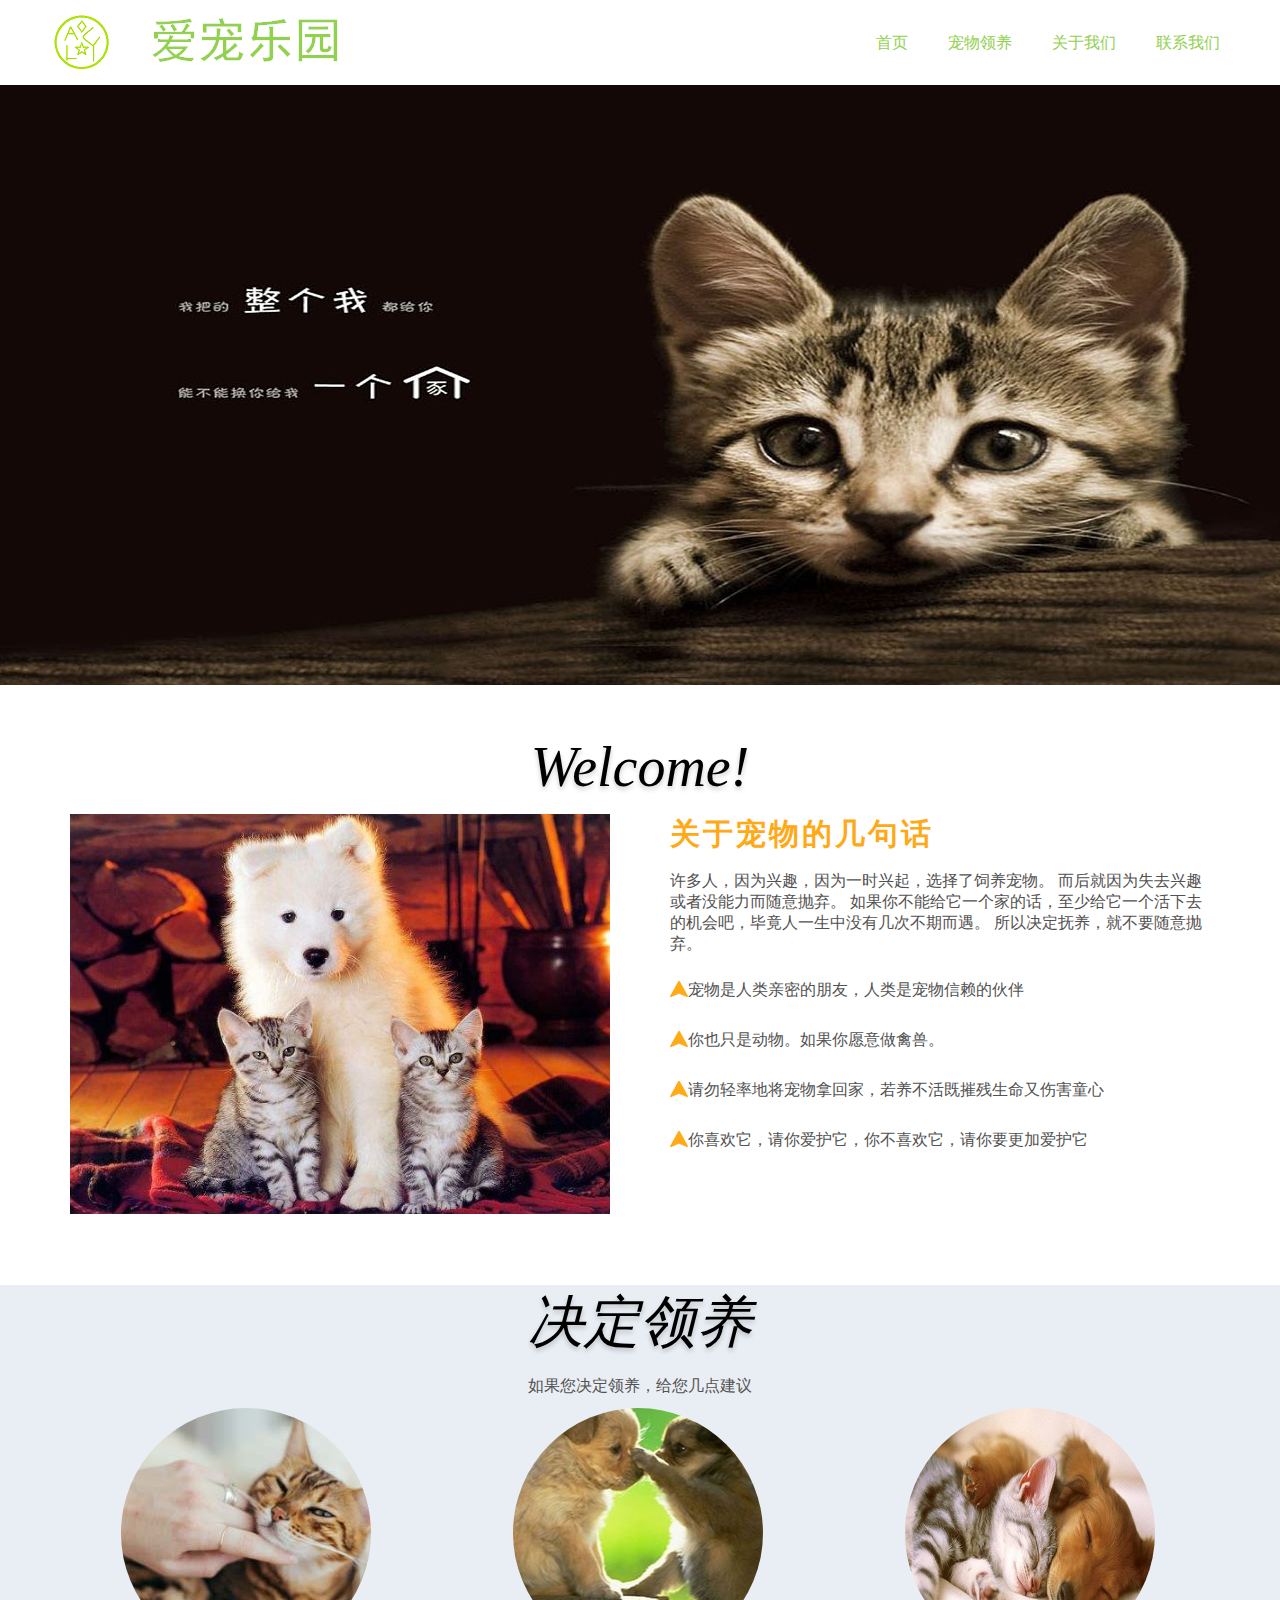
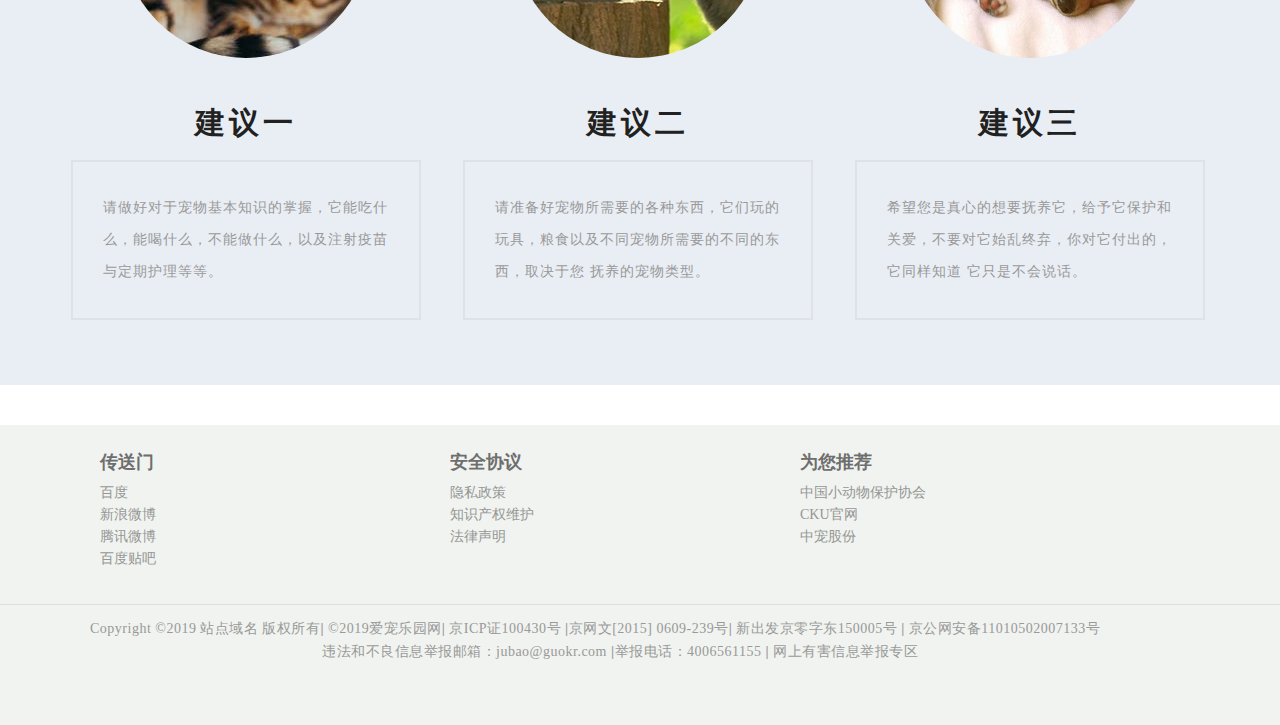
<file: index.html>
<!DOCTYPE html>
<html lang="en">
<head>
    <meta charset="UTF-8" />
    <title>欢迎来到爱宠乐园！</title>
    <link rel=stylesheet href="css/index.css">
</head>
<body>
    <!-- 导航栏 -->
    <div class="head">
       <div class="inner">
           <div class="logo"><img src="images/logo.jpg" alt=""></div>
           <div class="title">
               <a href="index.html"><img src="images/title.jpg" /></a>
           </div>
           <div class="nav">
                <ul>
                    <li><a href="index.html" >首页</a></li>
                    <li><a href="show.html">宠物领养</a></li>
                    <li><a href="about.html">关于我们</a></li>
                    <li><a href="contact.html">联系我们</a></li>
                </ul>
            </div>
       </div>

   <!-- banner栏 -->
   <div class="banner">
   </div>

   <!-- container栏 -->
   <div class="container">
        <div class="inner-con">
            <h3 class="welcome">Welcome!</h3>
            <img src="images/co-bg1.jpg" alt="">
            <div class="advice clearfix">
                <h3>关于宠物的几句话</h3>
                <p>许多人，因为兴趣，因为一时兴起，选择了饲养宠物。
                    而后就因为失去兴趣或者没能力而随意抛弃。
                    如果你不能给它一个家的话，至少给它一个活下去的机会吧，毕竟人一生中没有几次不期而遇。
                    所以决定抚养，就不要随意抛弃。
                </p>
                <ul>
                    <img src="images/sign.png" alt=""><li>宠物是人类亲密的朋友，人类是宠物信赖的伙伴</li>
                    <img src="images/sign.png" alt=""><li>你也只是动物。如果你愿意做禽兽。</li>
                    <img src="images/sign.png" alt=""><li>请勿轻率地将宠物拿回家，若养不活既摧残生命又伤害童心</li>
                    <img src="images/sign.png" alt=""><li>你喜欢它，请你爱护它，你不喜欢它，请你要更加爱护它</li>
                </ul>
            </div>
        </div>
   </div>

   <!-- main栏 -->
   <div class="main">
       <div class="inner-main">
           <h3 class="decide">决定领养</h3>
           <p class="suggestion">如果您决定领养，给您几点建议</p>
           <div class="left">
               <div class="left-top">
                   <div class="bg-one"></div>
               </div>
               <div class="left-bottom">
                   <h3>建议一</h3>
                   <p>请做好对于宠物基本知识的掌握，它能吃什么，能喝什么，不能做什么，以及注射疫苗与定期护理等等。
                   </p>
               </div>
           </div>
           <div class="mid">
               <div class="mid-top">
                    <div class="bg-two"></div>
               </div>
               <div class="mid-bottom">
                    <h3>建议二</h3>
                    <p>请准备好宠物所需要的各种东西，它们玩的玩具，粮食以及不同宠物所需要的不同的东西，取决于您
                    抚养的宠物类型。
                    </p>
               </div>
           </div>
           <div class="right">
               <div class="right-top">
                    <div class="bg-three"></div>
               </div>
               <div class="right-bottom">
                    <h3>建议三</h3>
                    <p>希望您是真心的想要抚养它，给予它保护和关爱，不要对它始乱终弃，你对它付出的，它同样知道
                        它只是不会说话。
                    </p>
               </div>
           </div>
       </div>
   </div>

   <!-- footer栏 -->
   <div class="footer">
        <div class="footer-hd ">
            <dl class="guide-left">
              <dt>传送门</dt>
              <dd><a href="http://www.baidu.com/" target="blank">百度</a></dd>
              <dd><a href="https://www.sina.com.cn/" target="blank">新浪微博</a></dd>
              <dd><a href="http://t.qq.com/" target="blank">腾讯微博</a></dd>
              <dd><a href="https://tieba.baidu.com/" target="blank">百度贴吧</a></dd>
            </dl>
            <dl class="guide-mid">
              <dt>安全协议</dt>
              <dd><a href="#">隐私政策</a></dd>
              <dd><a href="#">知识产权维护</a></dd>
              <dd><a href="#">法律声明</a></dd>
            </dl>
            <dl class="guide-right">
              <dt>为您推荐</dt>
              <dd><a href="http://www.csapa.org" target="blank">中国小动物保护协会</a></dd>
              <dd><a href="http://new.cku.org.cn/" target="blank">CKU官网</a></dd>
              <dd><a href="http://www.wanpy.com.cn/" target="blank">中宠股份</a></dd>
            </dl>
        </div>
        <div class="footer-bd">
            <p class="first">Copyright  ©2019  站点域名  版权所有<b>|</b> ©2019爱宠乐园网<b>|</b>    京ICP证100430号 <b>|</b>京网文[2015] 0609-239号<b>|</b> 新出发京零字东150005号 <b>|</b>  <a href="#">京公网安备11010502007133号</a></p>
            <p class="second">违法和不良信息举报邮箱：<a href="#">jubao@guokr.com</a>    <b>|</b>举报电话：4006561155 <b>|</b>   <a href="#">网上有害信息举报专区</a> </p>
        </div>
   </div>
</body>
</html>
</file>
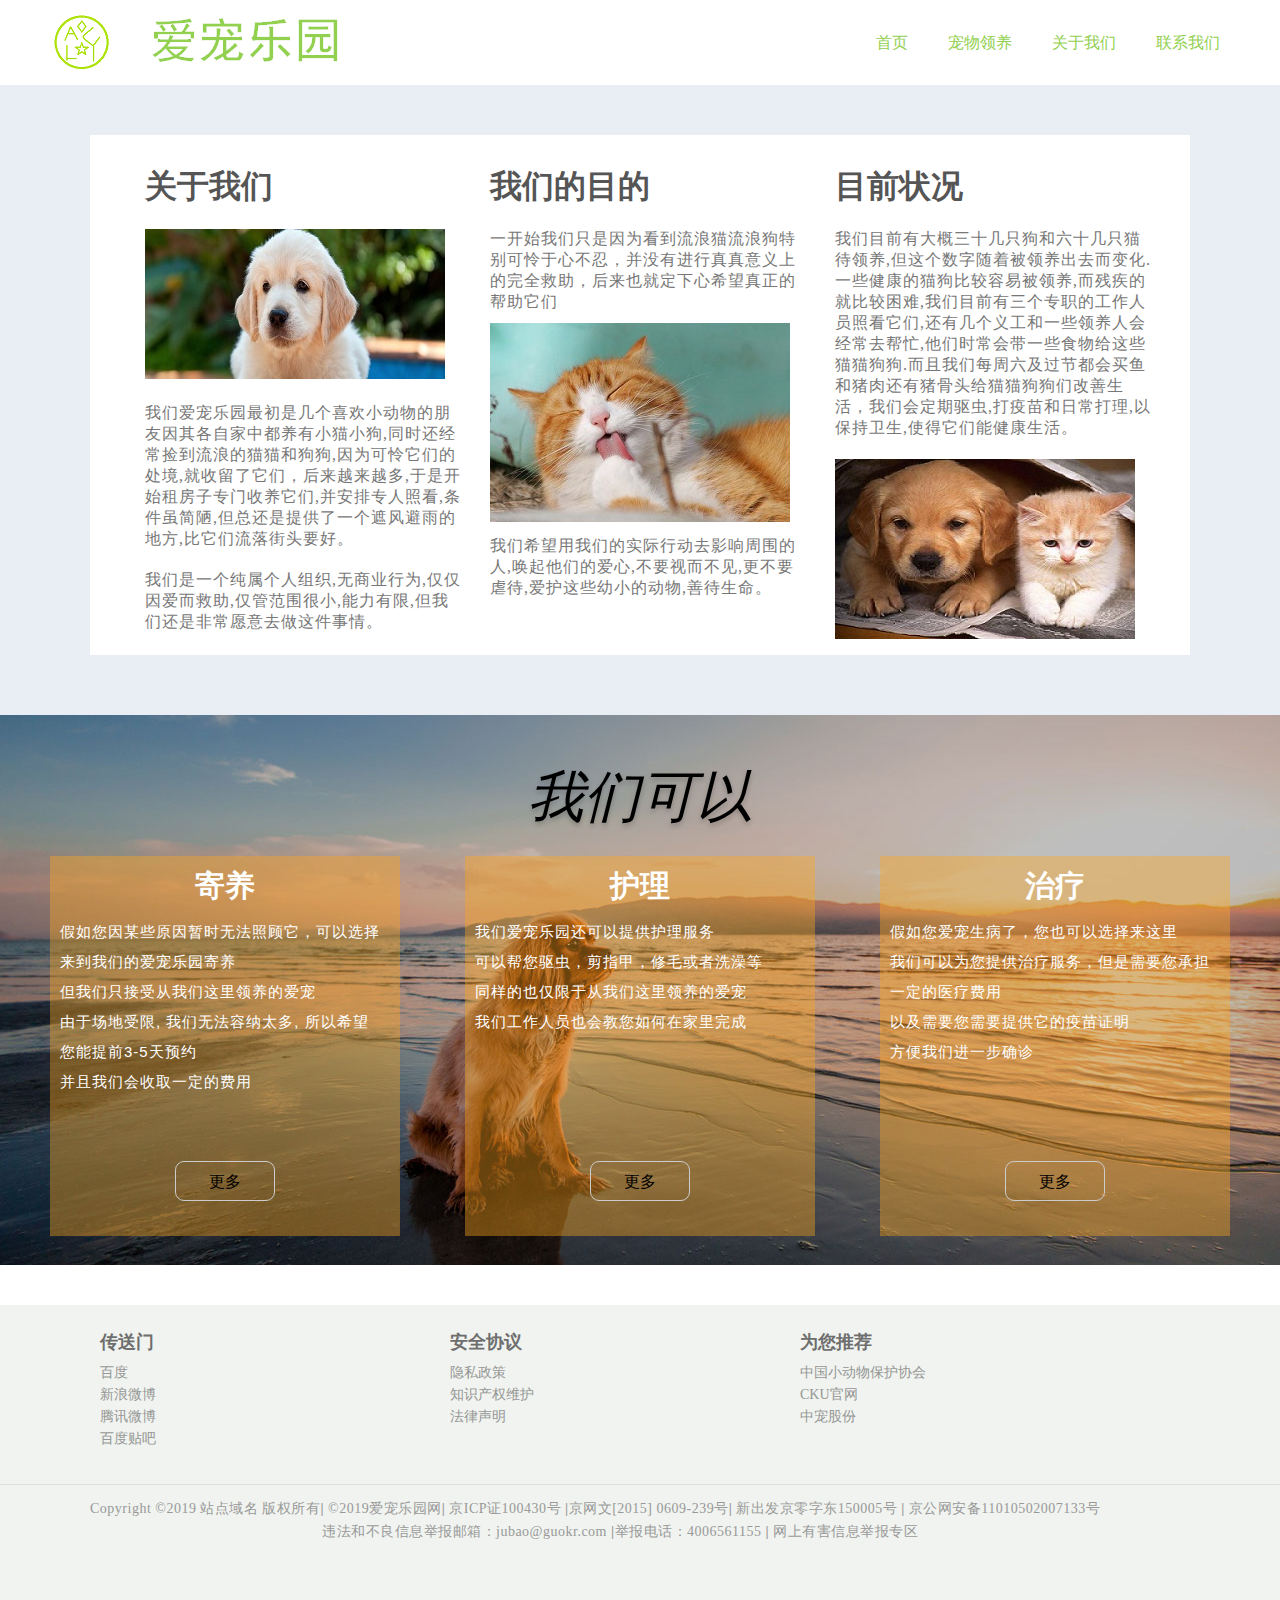
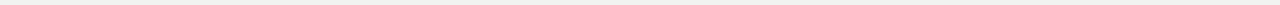
<file: about.html>
<!DOCTYPE html>
<html lang="en">
<head>
    <meta charset="UTF-8" />
    <title>欢迎来到爱宠乐园！</title>
    <link rel=stylesheet href="css/about.css">
</head>
<body>
    <!-- 导航栏 -->
    <div class="head">
       <div class="inner">
           <div class="logo"><img src="images/logo.jpg" alt=""></div>
           <div class="title">
               <a href="index.html"><img src="images/title.jpg" /></a>
           </div>
           <div class="nav">
                <ul>
                    <li><a href="index.html" >首页</a></li>
                    <li><a href="show.html">宠物领养</a></li>
                    <li><a href="about.html">关于我们</a></li>
                    <li><a href="contact.html">联系我们</a></li>
                </ul>
            </div>
       </div>

    <!-- banner栏 -->
    <div class="banner">
        <div class="inner-banner">
            <div class="banner-left">
                <h3>关于我们</h3>
                <img src="images/banner3.jpg" alt="">
                <p>我们爱宠乐园最初是几个喜欢小动物的朋友因其各自家中都养有小猫小狗,同时还经常捡到流浪的猫猫和狗狗,因为可怜它们的处境,就收留了它们，后来越来越多,于是开始租房子专门收养它们,并安排专人照看,条件虽简陋,但总还是提供了一个遮风避雨的地方,比它们流落街头要好。</p>
                <p> 我们是一个纯属个人组织,无商业行为,仅仅因爱而救助,仅管范围很小,能力有限,但我们还是非常愿意去做这件事情。</p>
            </div>
            <div class="banner-mid">
                <h3>我们的目的</h3>
                <p>一开始我们只是因为看到流浪猫流浪狗特别可怜于心不忍，并没有进行真真意义上的完全救助，后来也就定下心希望真正的帮助它们</p>
                <img src="images/banner4.jpg" alt="">
                <p>我们希望用我们的实际行动去影响周围的人,唤起他们的爱心,不要视而不见,更不要虐待,爱护这些幼小的动物,善待生命。</p>
            </div>
            <div class="banner-right">
                <h3>目前状况</h3>
                <p>我们目前有大概三十几只狗和六十几只猫待领养,但这个数字随着被领养出去而变化.一些健康的猫狗比较容易被领养,而残疾的就比较困难,我们目前有三个专职的工作人员照看它们,还有几个义工和一些领养人会经常去帮忙,他们时常会带一些食物给这些猫猫狗狗.而且我们每周六及过节都会买鱼和猪肉还有猪骨头给猫猫狗狗们改善生活，我们会定期驱虫,打疫苗和日常打理,以保持卫生,使得它们能健康生活。</p>
                <img src="images/banner6.jpg" alt="">
            </div>
        </div>
    </div>

    <!-- container栏 -->
    <div class="container">
        <div class="inner-con">
           <h3 class="do">我们可以</h3>
           <div class="left">
              <h4>寄养</h4>
              <div class="p">
                <p>假如您因某些原因暂时无法照顾它，可以选择来到我们的爱宠乐园寄养</p>
                <p>但我们只接受从我们这里领养的爱宠</p>
                <p>由于场地受限, 我们无法容纳太多,
                所以希望您能提前3-5天预约</p>
                <p>并且我们会收取一定的费用</p>
              </div>
              <a href="#" class="more">更多</a>
           </div>
           <div class="mid">
              <h4>护理</h4>
              <div class="p">
                <p>我们爱宠乐园还可以提供护理服务</p>
                <p>可以帮您驱虫，剪指甲，修毛或者洗澡等</p>
                <p>同样的也仅限于从我们这里领养的爱宠</p>
                <p>我们工作人员也会教您如何在家里完成</p>
              </div>
              <a href="#" class="more">更多</a>
           </div>
           <div class="right">
              <h4>治疗</h4>
              <div class="p">
                <p>假如您爱宠生病了，您也可以选择来这里</p>
                <p>我们可以为您提供治疗服务，但是需要您承担一定的医疗费用</p>
                <p>以及需要您需要提供它的疫苗证明</p>
                <p>方便我们进一步确诊</p>
              </div>
              <a href="#" class="more">更多</a>
           </div>
        </div>
    </div>

    <!-- footer栏 -->
   <div class="footer">
        <div class="footer-hd ">
            <dl class="guide-left">
              <dt>传送门</dt>
              <dd><a href="http://www.baidu.com/" target="blank">百度</a></dd>
              <dd><a href="https://www.sina.com.cn/" target="blank">新浪微博</a></dd>
              <dd><a href="http://t.qq.com/" target="blank">腾讯微博</a></dd>
              <dd><a href="https://tieba.baidu.com/" target="blank">百度贴吧</a></dd>
            </dl>
            <dl class="guide-mid">
              <dt>安全协议</dt>
              <dd><a href="#">隐私政策</a></dd>
              <dd><a href="#">知识产权维护</a></dd>
              <dd><a href="#">法律声明</a></dd>
            </dl>
            <dl class="guide-right">
              <dt>为您推荐</dt>
              <dd><a href="http://www.csapa.org" target="blank">中国小动物保护协会</a></dd>
              <dd><a href="http://new.cku.org.cn/" target="blank">CKU官网</a></dd>
              <dd><a href="http://www.wanpy.com.cn/" target="blank">中宠股份</a></dd>
            </dl>
        </div>
        <div class="footer-bd">
            <p class="first">Copyright  ©2019  站点域名  版权所有<b>|</b> ©2019爱宠乐园网<b>|</b>    京ICP证100430号 <b>|</b>京网文[2015] 0609-239号<b>|</b> 新出发京零字东150005号 <b>|</b>  <a href="#">京公网安备11010502007133号</a></p>
            <p class="second">违法和不良信息举报邮箱：<a href="#">jubao@guokr.com</a>    <b>|</b>举报电话：4006561155 <b>|</b>   <a href="#">网上有害信息举报专区</a> </p>
        </div>
   </div>
</body>
</html>
</file>
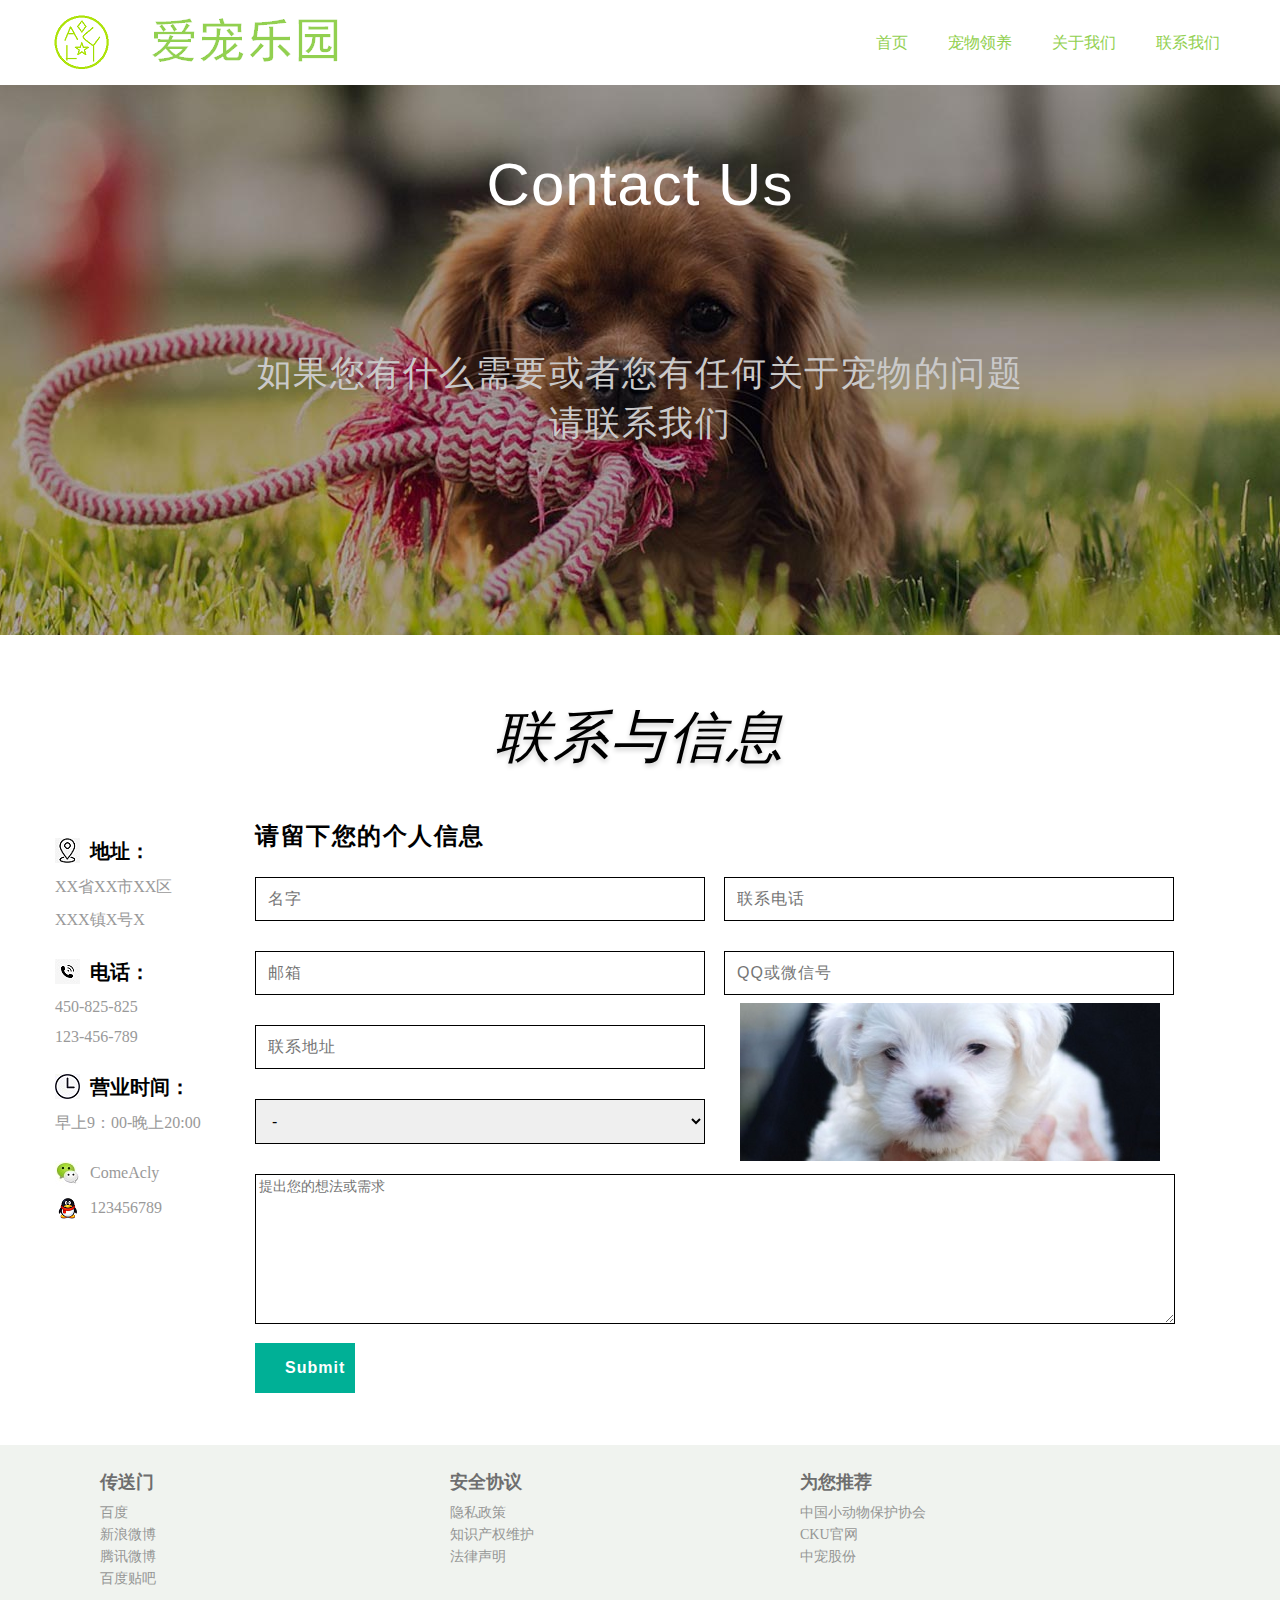
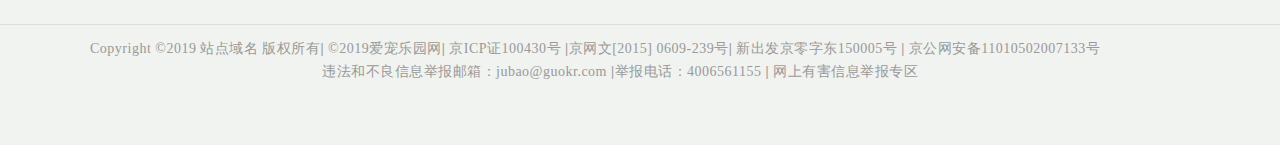
<file: contact.html>
<!DOCTYPE html>
<html lang="en">
<head>
    <meta charset="UTF-8" />
    <title>欢迎来到爱宠乐园！</title>
    <link rel=stylesheet href="css/contact.css">
</head>
<body>
    <!-- 导航栏 -->
    <div class="head">
       <div class="inner">
           <div class="logo"><img src="images/logo.jpg" alt=""></div>
           <div class="title">
               <a href="index.html"><img src="images/title.jpg" /></a>
           </div>
           <div class="nav">
                <ul>
                    <li><a href="index.html" >首页</a></li>
                    <li><a href="show.html">宠物领养</a></li>
                    <li><a href="about.html">关于我们</a></li>
                    <li><a href="contact.html">联系我们</a></li>
                </ul>
            </div>
       </div>

    <!-- banner栏 -->
    <div class="banner">
       <div class="inner-banner">
         <h3 class="title">Contact Us</h3>
         <p class="literature">如果您有什么需要或者您有任何关于宠物的问题  请联系我们</p>
       </div>
    </div>

    <!-- main栏 -->
    <div class="main">
      <div class="inner-main">
        <h3>联系与信息</h3>
        <div class="left">
          <div class="address">
            <img src="images/address.jpg" alt=""><h4>地址：</h4>
            <p>XX省XX市XX区</p>
            <p>XXX镇X号X</p>
          </div>
          <div class="phone">
            <img src="images/phone.jpg" alt=""><h4>电话：</h4>
            <p>450-825-825</p>
            <p>123-456-789</p>
          </div>
          <div class="time">
            <img src="images/time.jpg" alt=""><h4>营业时间：</h4>
            <p>早上9：00-晚上20:00</p>
          </div>
          <div class="wechat"><img src="images/wechat.jpg" alt=""><p>ComeAcly</p></div>
          <div class="qq"><img src="images/qq.jpg" alt=""><p>123456789</p></div>
        </div>
        <div class="right">
          <h2>请留下您的个人信息</h2>
          <form action="#" method="post" name="message" class="message">
            <input type="text" name="name" placeholder="名字">
            <input type="text" name="phone" placeholder="联系电话">
            <input type="text" name="email" placeholder="邮箱">
            <input type="text" name="name" placeholder="QQ或微信号">
            <input type="text" name="name" placeholder="联系地址">
          </form>
          <div class="one">
            <img src="images/2.jpg" alt="">
          </div>
          <select name="area" >
            <option value="" checked>-</option>
            <option value="">广西</option>
            <option value="">广东</option>
            <option value="">福建</option>
            <option value="">湖北</option>
            <option value="">湖南</option>
            <option value="">四川</option>
            <option value="">上海</option>
            <option value="">北京</option>
            <option value="">江苏</option>
            <option value="">浙江</option>
          </select>
          <textarea name="discuss" class="discuss">提出您的想法或需求</textarea>
          <div class="submit">
            <input type="submit" name="提交">
          </div>
        </div>
      </div>
    </div>

    <!-- footer栏 -->
    <div class="footer">
        <div class="footer-hd ">
            <dl class="guide-left">
              <dt>传送门</dt>
              <dd><a href="http://www.baidu.com/" target="blank">百度</a></dd>
              <dd><a href="https://www.sina.com.cn/" target="blank">新浪微博</a></dd>
              <dd><a href="http://t.qq.com/" target="blank">腾讯微博</a></dd>
              <dd><a href="https://tieba.baidu.com/" target="blank">百度贴吧</a></dd>
            </dl>
            <dl class="guide-mid">
              <dt>安全协议</dt>
              <dd><a href="#">隐私政策</a></dd>
              <dd><a href="#">知识产权维护</a></dd>
              <dd><a href="#">法律声明</a></dd>
            </dl>
            <dl class="guide-right">
              <dt>为您推荐</dt>
              <dd><a href="http://www.csapa.org" target="blank">中国小动物保护协会</a></dd>
              <dd><a href="http://new.cku.org.cn/" target="blank">CKU官网</a></dd>
              <dd><a href="http://www.wanpy.com.cn/" target="blank">中宠股份</a></dd>
            </dl>
        </div>
        <div class="footer-bd">
            <p class="first">Copyright  ©2019  站点域名  版权所有<b>|</b> ©2019爱宠乐园网<b>|</b>    京ICP证100430号 <b>|</b>京网文[2015] 0609-239号<b>|</b> 新出发京零字东150005号 <b>|</b>  <a href="#">京公网安备11010502007133号</a></p>
            <p class="second">违法和不良信息举报邮箱：<a href="#">jubao@guokr.com</a>    <b>|</b>举报电话：4006561155 <b>|</b>   <a href="#">网上有害信息举报专区</a> </p>
        </div>
    </div>
</body>
</html>
</file>
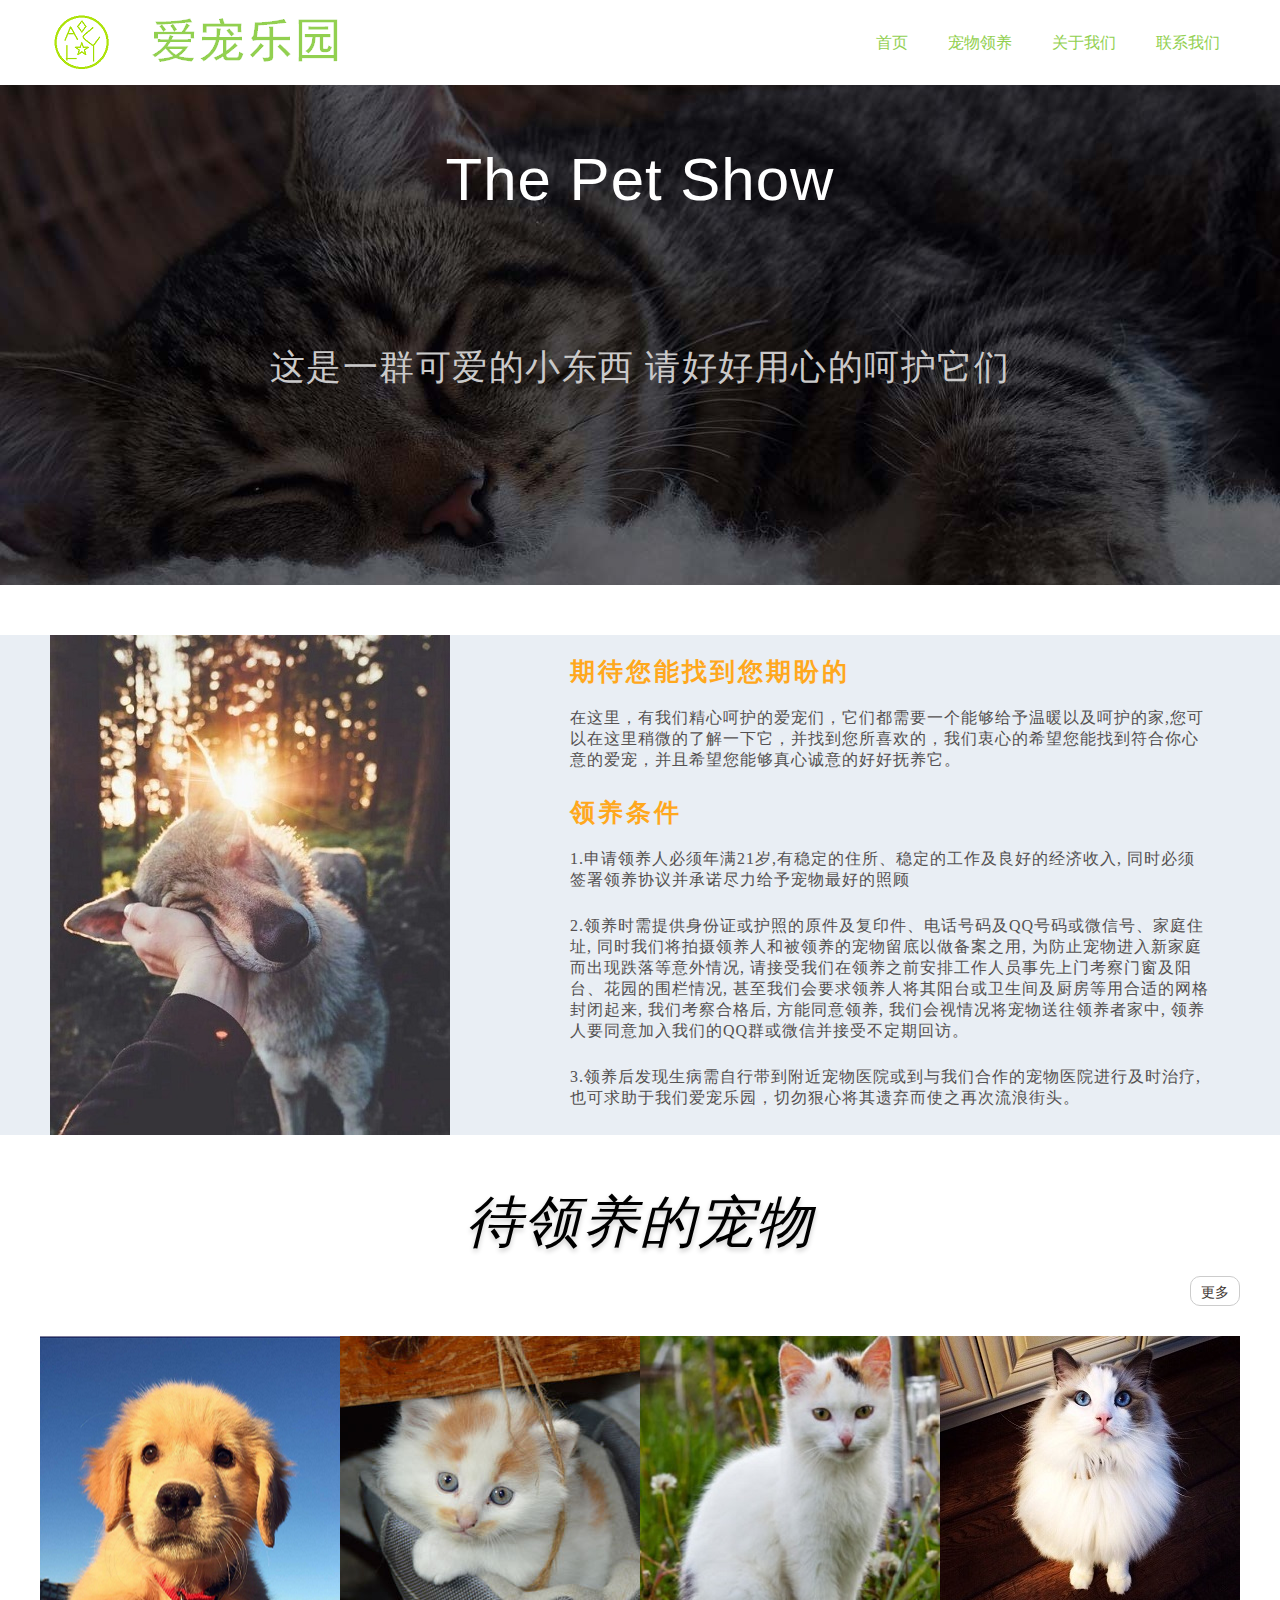
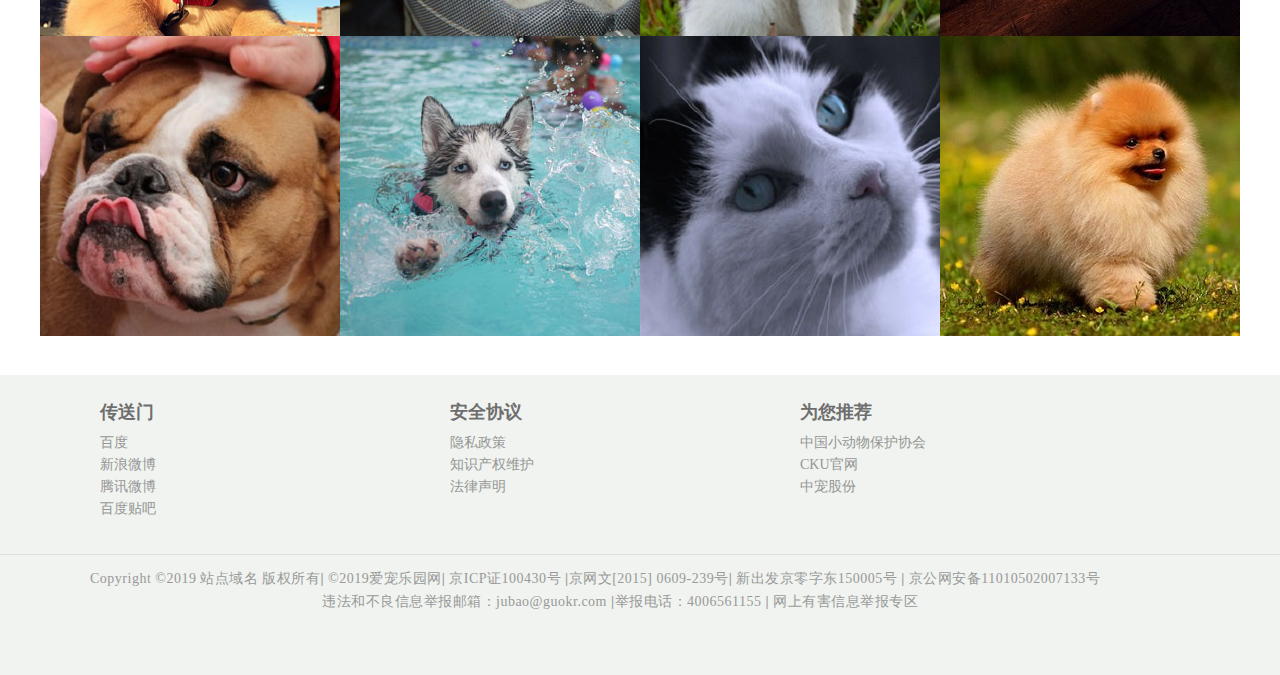
<file: show.html>
<!DOCTYPE html>
<html lang="en">
<head>
    <meta charset="UTF-8" />
    <title>欢迎来到爱宠乐园！</title>
    <link rel=stylesheet href="css/show.css">
</head>
<body>
    <!-- 导航栏 -->
    <div class="head">
       <div class="inner">
           <div class="logo"><img src="images/logo.jpg" alt=""></div>
           <div class="title">
               <a href="index.html"><img src="images/title.jpg" /></a>
           </div>
           <div class="nav">
                <ul>
                    <li><a href="index.html" >首页</a></li>
                    <li><a href="show.html">宠物领养</a></li>
                    <li><a href="about.html">关于我们</a></li>
                    <li><a href="contact.html">联系我们</a></li>
                </ul>
            </div>
       </div>

    <!-- banner栏 -->
    <div class="banner">
        <div class="inner-banner">
          <h3 class="title">The Pet Show</h3>
          <p class="literature">这是一群可爱的小东西
            请好好用心的呵护它们
          </p>
        </div>
    </div>

    <!-- container栏 -->
    <div class="container">
      <div class="inner-con">
         <img src="images/co-bg2.jpg" alt="">
         <div class="advice">
             <h3>期待您能找到您期盼的</h3>
             <p>在这里，有我们精心呵护的爱宠们，它们都需要一个能够给予温暖以及呵护的家,您可以在这里稍微的了解一下它，并找到您所喜欢的，我们衷心的希望您能找到符合你心意的爱宠，并且希望您能够真心诚意的好好抚养它。</p>
             <h3>领养条件</h3>
             <p>1.申请领养人必须年满21岁,有稳定的住所、稳定的工作及良好的经济收入, 同时必须签署领养协议并承诺尽力给予宠物最好的照顾 </p>
             <p>2.领养时需提供身份证或护照的原件及复印件、电话号码及QQ号码或微信号、家庭住址, 同时我们将拍摄领养人和被领养的宠物留底以做备案之用, 为防止宠物进入新家庭而出现跌落等意外情况, 请接受我们在领养之前安排工作人员事先上门考察门窗及阳台、花园的围栏情况,  甚至我们会要求领养人将其阳台或卫生间及厨房等用合适的网格封闭起来,  我们考察合格后, 方能同意领养, 我们会视情况将宠物送往领养者家中, 领养人要同意加入我们的QQ群或微信并接受不定期回访。</p>
             <p>3.领养后发现生病需自行带到附近宠物医院或到与我们合作的宠物医院进行及时治疗,也可求助于我们爱宠乐园，切勿狠心将其遗弃而使之再次流浪街头。</p>
         </div>
      </div>
    </div>

    <!-- main栏 -->
    <div class="main">
        <div class="inner-main">
          <h4>待领养的宠物</h4>
          <div class="more"><a href="#">更多</a></div>
          <div class="left clearfix">
            <div class="left-top">
              <div class="hide">
                <h3>而已</h3>
                <p>金毛寻回犬  公  3个月-4个月</p>
              </div>
            </div>
            <div class="left-bottom">
              <div class="hide">
                <h3>安安</h3>
                <p>斗牛犬  公  1岁-1岁半</p>
              </div>
            </div>
          </div>
          <div class="mid clearfix">
            <div class="mid-top">
              <div class="hide">
                <h3>菲儿</h3>
                <p>混合  母  0-6个月</p>
              </div>
            </div>
            <div class="mid-bottom">
              <div class="hide">
                <h3>嘟嘟</h3>
                <p>哈士奇  母  6个月-8个月</p>
              </div>
            </div>
          </div>
          <div class="right clearfix">
            <div class="right-top">
              <div class="hide">
                <h3>七七</h3>
                <p>混合  公  1岁6个月-2岁</p>
              </div>
            </div>
            <div class="right-bottom">
              <div class="hide">
                <h3>黑宝</h3>
                <p>混合  母  8个月-1岁</p>
              </div>
            </div>
          </div>
          <div class="beside clearfix">
            <div class="beside-top">
              <div class="hide">
                <h3>豆豆</h3>
                <p>布偶猫  母  0-6个月</p>
              </div>
            </div>
            <div class="beside-bottom">
              <div class="hide">
                <h3>柠檬</h3>
                <p>博美  公  6个月-8个月</p>
              </div>
            </div>
          </div>
        </div>
    </div>

     <!-- footer栏 -->
    <div class="footer">
        <div class="footer-hd ">
            <dl class="guide-left">
              <dt>传送门</dt>
              <dd><a href="http://www.baidu.com/" target="blank">百度</a></dd>
              <dd><a href="https://www.sina.com.cn/" target="blank">新浪微博</a></dd>
              <dd><a href="http://t.qq.com/" target="blank">腾讯微博</a></dd>
              <dd><a href="https://tieba.baidu.com/" target="blank">百度贴吧</a></dd>
            </dl>
            <dl class="guide-mid">
              <dt>安全协议</dt>
              <dd><a href="#">隐私政策</a></dd>
              <dd><a href="#">知识产权维护</a></dd>
              <dd><a href="#">法律声明</a></dd>
            </dl>
            <dl class="guide-right">
              <dt>为您推荐</dt>
              <dd><a href="http://www.csapa.org" target="blank">中国小动物保护协会</a></dd>
              <dd><a href="http://new.cku.org.cn/" target="blank">CKU官网</a></dd>
              <dd><a href="http://www.wanpy.com.cn/" target="blank">中宠股份</a></dd>
            </dl>
        </div>
        <div class="footer-bd">
            <p class="first">Copyright  ©2019  站点域名  版权所有<b>|</b> ©2019爱宠乐园网<b>|</b>    京ICP证100430号 <b>|</b>京网文[2015] 0609-239号<b>|</b> 新出发京零字东150005号 <b>|</b>  <a href="#">京公网安备11010502007133号</a></p>
            <p class="second">违法和不良信息举报邮箱：<a href="#">jubao@guokr.com</a>    <b>|</b>举报电话：4006561155 <b>|</b>   <a href="#">网上有害信息举报专区</a> </p>
        </div>
    </div>
</body>
</html>
</file>
<file: css/index.css>
/*
* @Author: Marte
* @Date:   2019-05-28 18:28:20
* @Last Modified by:   Marte
* @Last Modified time: 2019-06-05 23:23:51
*/
* {
    margin: 0;
    padding: 0;
    -webkit-box-sizing: border-box;
    -moz-box-sizing: border-box;
    box-sizing: border-box;
}

body {
    width: 100%;
    height: 100%;
}

li {
    list-style: none;
}


/* 导航栏 */
.head {
    height: 85px;
}

.inner {
    width: 1200px;
    height: 85px;
    margin: 0 auto;
    line-height: 85px;
}

.inner .logo {
    float: left;
    margin-top: 10px;
    margin-left: 5px;
}

.inner .title {
    float: left;
    margin-top: 8px;
    margin-left: 20px;
}

.nav {
    float: right;
}

.nav li  {
    float: left;
    margin: 0 20px;
}
.nav li a {
    color: #92D050;
    text-decoration: none;
    display: inline-block;
    cursor: pointer;
    transition: all 0.5s;
}
.nav li a:hover {
    color: #FF7F50;
}



/* banner栏 */
.banner {
    width: 100%;
    height: 600px;
    background: url(../images/banner1.jpg) no-repeat center;
}

/* container栏 */
.container {
    width: 100%;
    height: 500px;
    margin: 50px 0;
}

.inner-con {
    width: 1140px;
    height: 500px;
    margin: 0 auto;
}

.welcome {
    color: #000;
    font-size: 56px;
    margin-bottom: 15px;
    text-align: center;
    font-weight: 400;
    font-style: italic; /* 斜体 */
    text-shadow: 0px 3px 5px rgba(0, 0, 0, 0.2); /* 垂直阴影2px 阴影尺寸5px 再设置0.2的透明度 */
}

.inner-con img {
    width: 540px;
    height: 400px;
    float: left;
}

.clearfix:after {
        content: "";
        display: block;
        height: 0;
        clear: both;
        visibility: hidden;
}

.clearfix {
        *zoom: 1;
}

.advice {
    width: 540px;
    float: right;
}

.advice h3 {
    font-size: 30px;
    letter-spacing: 3px;
    color: #FFA917;
}

.advice p {
    color: #545151;
    margin: 16px 0 25px;
}

.advice img {
    width: 18px;
    height: 18px;
}

.advice li {
   width: 540px;
   height: 50px;
   color: #545151;
}

/* main栏 */
.main {
    width: 100%;
    height: 700px;
    background-color: #E9EEF4;
}

.inner-main {
    width: 1180px;
    height: 700px;
    margin: 0 auto;
}

.decide {
    color: #000;
    font-size: 56px;
    margin-bottom: 15px;
    text-align: center;
    font-weight: 400;
    font-style: italic; /* 斜体 */
    text-shadow: 0px 3px 5px rgba(0, 0, 0, 0.2); /* 垂直阴影2px 阴影尺寸5px 再设置0.2的透明度 */
}

.suggestion {
    color: #545151;
    text-align: center;
}

/* left */
.inner-main .left {
    width: 380px;
    height: 550px;
    float: left;
    margin: 6px;
}

.left-top {
    width: 260px;
    height: 260px;
    border-radius: 50%;
    position: relative;
    left: 50%;
    margin-left: -130px;
}

.left-top:hover  {
    animation: myfirst 4s linear infinite alternate;
    -moz-animation: myfirst 4s linear infinite alternate; /* Firefox */
    -webkit-animation: myfirst 4s linear infinite alternate;  /* Safari 和 Chrome */
    -o-animation: myfirst 4s linear infinite alternate;   /* Opera */
    /* -webkit-animation-duration: 4s ; 完成动画时间
     -webkit-animation-timing-function: linear; 播放方式匀速
    -webkit-animation-iteration-count: infinite;  无限次数
    -webkit-animation-direction: alternate; 轮流反向播放 */
}
@keyframes myfirst {
    0%   {background: #23074d;}
    25%  {background: #cc5333;}
    50%  {background: #fffbd5;}
    100% {background: #b20a2c;}
}

@-moz-keyframes myfirst /* Firefox */
{
    0%   {background: #23074d;}
    25%  {background: #cc5333;}
    50%  {background: #fffbd5;}
    100% {background: #b20a2c;}
}

@-webkit-keyframes myfirst /* Safari 和 Chrome */
{
    0%   {background: #23074d;}
    25%  {background: #cc5333;}
    50%  {background: #fffbd5;}
    100% {background: #b20a2c;}
}

@-o-keyframes myfirst /* Opera */
{
    0%   {background: #23074d;}
    25%  {background: #cc5333;}
    50%  {background: #fffbd5;}
    100% {background: #b20a2c;}
}


.left-top .bg-one {
    width: 250px;
    height: 250px;
    border-radius: 50%;
    background: url(../images/b1.jpg) no-repeat center;
    position: absolute;
    top: 5px;
    left: 50%;
    margin-left: -125px;
}

.left-bottom {
    width: 350px;
    height: 175px;
    margin: 40px auto;
}

.left-bottom h3 {
    font-size: 30px;
    color: #212121;
    text-align: center;
    font-weight: 600;
    border-bottom: none;
    font-family: 'Lato', sans-serif;
    letter-spacing: 4px;
}

.left-bottom p {
    padding: 30px;
    margin: 16px auto 0;
    border: 2px solid rgba(179, 177, 177, 0.2);
    line-height: 32px;
    color: #999;
    font-size: 14px;
    letter-spacing: 1px;
}

/* mid */
.inner-main .mid {
    width: 380px;
    height: 550px;
    float: left;
    margin: 6px;
}

.mid-top {
    width: 260px;
    height: 260px;
    border-radius: 50%;
    position: relative;
    left: 50%;
    margin-left: -130px;
}

.mid-top:hover  {
    animation: myfirst 4s linear infinite alternate;
    -moz-animation: myfirst 4s linear infinite alternate; /* Firefox */
    -webkit-animation: myfirst 4s linear infinite alternate;  /* Safari 和 Chrome */
    -o-animation: myfirst 4s linear infinite alternate;   /* Opera */
    /* -webkit-animation-duration: 4s ; 完成动画时间
     -webkit-animation-timing-function: linear; 播放方式匀速
    -webkit-animation-iteration-count: infinite;  无限次数
    -webkit-animation-direction: alternate; 轮流反向播放 */
}
@keyframes myfirst {
    0%   {background: #23074d;}
    25%  {background: #cc5333;}
    50%  {background: #fffbd5;}
    100% {background: #b20a2c;}
}

@-moz-keyframes myfirst /* Firefox */
{
    0%   {background: #23074d;}
    25%  {background: #cc5333;}
    50%  {background: #fffbd5;}
    100% {background: #b20a2c;}
}

@-webkit-keyframes myfirst /* Safari 和 Chrome */
{
    0%   {background: #23074d;}
    25%  {background: #cc5333;}
    50%  {background: #fffbd5;}
    100% {background: #b20a2c;}
}

@-o-keyframes myfirst /* Opera */
{
    0%   {background: #23074d;}
    25%  {background: #cc5333;}
    50%  {background: #fffbd5;}
    100% {background: #b20a2c;}
}



.mid-top .bg-two {
    width: 250px;
    height: 250px;
    border-radius: 50%;
    background: url(../images/b2.jpg) no-repeat center;
    position: absolute;
    top: 5px;
    left: 50%;
    margin-left: -125px;
}

.mid-bottom {
    width: 350px;
    height: 175px;
    margin: 40px auto;
}

.mid-bottom h3 {
    font-size: 30px;
    color: #212121;
    text-align: center;
    font-weight: 600;
    border-bottom: none;
    font-family: 'Lato', sans-serif;
    letter-spacing: 4px;
}

.mid-bottom p {
    padding: 30px;
    margin: 16px auto 0;
    border: 2px solid rgba(179, 177, 177, 0.2);
    line-height: 32px;
    color: #999;
    font-size: 14px;
    letter-spacing: 1px;
}

/* right */
.inner-main .right {
    width: 380px;
    height: 550px;
    float: left;
    margin: 6px;
}

.right-top {
    width: 260px;
    height: 260px;
    border-radius: 50%;
    position: relative;
    left: 50%;
    margin-left: -130px;
}

.right-top:hover  {
    animation: myfirst 4s linear infinite alternate;
    -moz-animation: myfirst 4s linear infinite alternate; /* Firefox */
    -webkit-animation: myfirst 4s linear infinite alternate;  /* Safari 和 Chrome */
    -o-animation: myfirst 4s linear infinite alternate;   /* Opera */
    /* -webkit-animation-duration: 4s ; 完成动画时间
     -webkit-animation-timing-function: linear; 播放方式匀速
    -webkit-animation-iteration-count: infinite;  无限次数
    -webkit-animation-direction: alternate; 轮流反向播放 */
}
@keyframes myfirst {
    0%   {background: #23074d;}
    25%  {background: #cc5333;}
    50%  {background: #fffbd5;}
    100% {background: #b20a2c;}
}

@-moz-keyframes myfirst /* Firefox */
{
    0%   {background: #23074d;}
    25%  {background: #cc5333;}
    50%  {background: #fffbd5;}
    100% {background: #b20a2c;}
}

@-webkit-keyframes myfirst /* Safari 和 Chrome */
{
    0%   {background: #23074d;}
    25%  {background: #cc5333;}
    50%  {background: #fffbd5;}
    100% {background: #b20a2c;}
}

@-o-keyframes myfirst /* Opera */
{
    0%   {background: #23074d;}
    25%  {background: #cc5333;}
    50%  {background: #fffbd5;}
    100% {background: #b20a2c;}
}


.right-top .bg-three {
    width: 250px;
    height: 250px;
    border-radius: 50%;
    background: url(../images/b3.jpg) no-repeat center;
    position: absolute;
    top: 5px;
    left: 50%;
    margin-left: -125px;
}

.right-bottom {
    width: 350px;
    height: 175px;
    margin: 40px auto;
}

.right-bottom h3 {
    font-size: 30px;
    color: #212121;
    text-align: center;
    font-weight: 600;
    border-bottom: none;
    font-family: 'Lato', sans-serif;
    letter-spacing: 4px;
}

.right-bottom p {
    padding: 30px;
    margin: 16px auto 0;
    border: 2px solid rgba(179, 177, 177, 0.2);
    line-height: 32px;
    color: #999;
    font-size: 14px;
    letter-spacing: 1px;
}

/* footer栏 */
.footer {
    width: 100%;
    height: 300px;
    margin-top: 40px;
    background-color: #F0F3EF;
}
.footer-hd {
    width: 100%;
    height: 180px;
    border-bottom: 1px solid #dedede;
    position: relative;
}

.guide-left {
    width: 200px;
    height: 150px;
    position: absolute;
    top: 25px;
    left: 100px;
}

.guide-mid {
    width: 200px;
    height: 150px;
    position: absolute;
    top: 25px;
    left: 450px;
}

.guide-right{
    width: 200px;
    height: 150px;
    position: absolute;
    top: 25px;
    left: 800px;
}

.footer-hd dt {
    font-weight: 700;
    font-size: 18px;
    color: #6E6E6E;
    margin-bottom: 10px;
}

.footer-hd a {
    margin-top: 10px;
    text-decoration: none;
    display: block;
    height: 12px;
    color: #959695;
    font-size: 14px;
}

.footer-hd a:hover {
   color: #FF7F50;
}

.footer-bd {
    width: 100%;
    height: 100px;
}

.footer-bd .first {
    width: 1100px;
    color: #999;
    font-size: 14px;
    margin: 15px auto 0;
    letter-spacing: 0.5px;
}

.footer-bd .second {
    width: 636px;
    color: #999;
    font-size: 14px;
    margin: 5px auto 0;
    letter-spacing: 0.5px;
}

.footer-bd a {
    text-decoration: none;
    font-size: 14px;
    color: #999;
}

.footer-bd a:hover {
    color: #FF7F50;
}
</file>
<file: css/about.css>
/*
* @Author: Marte
* @Date:   2019-06-01 11:26:26
* @Last Modified by:   Marte
* @Last Modified time: 2019-06-04 23:45:35
*/
* {
    margin: 0;
    padding: 0;
    -webkit-box-sizing: border-box;
    -moz-box-sizing: border-box;
    box-sizing: border-box;
}
body {
    width: 100%;
    height: 100%;
}

li {
    list-style: none;
}



/* 导航栏 */
.head {
    height: 85px;
}

.inner {
    width: 1200px;
    height: 85px;
    margin: 0 auto;
    line-height: 85px;
}

.inner .logo {
    float: left;
    margin-top: 10px;
    margin-left: 5px;
}

.inner .title {
    float: left;
    margin-top: 8px;
    margin-left: 20px;
}

.nav {
    float: right;
}

.nav li  {
    float: left;
    margin: 0 20px;
}
.nav li a {
    color: #92D050;
    text-decoration: none;
    display: inline-block;
    cursor: pointer;
    transition: all 0.5s;
}
.nav li a:hover {
    color: #FF7F50;
}


/* banner栏 */
.banner {
    width: 100%;
    height: 630px;
    background-color: #E9EEF4;
    padding: 50px;
}

.inner-banner {
    width: 1100px;
    height: 520px;
    background-color: #fff;
    margin: 0 auto ;
    padding: 30px;
}

.inner-banner h3 {
    font-size: 32px;
    color: #555555;
    margin-bottom: 20px;
}

.inner-banner p {
    color: #777777;
    font-size: 16px;
    letter-spacing: 1px;
}

.banner-left {
    width: 320px;
    height: 440px;
    float: left;
    margin-left: 25px;
}

.banner-left p{
    margin-top: 20px;
}

.banner-mid img {
    margin: 10px 0 10px;
}

.banner-right p {
    margin-bottom: 20px;
}

.banner-mid {
    width: 320px;
    height: 440px;
    float: left;
    margin-left: 25px;
}

.banner-right {
    width: 320px;
    height: 440px;
    float: left;
    margin-left: 25px;
}

/* container栏 */
.container {
    width: 100%;
    height: 550px;
    background-color: pink;
    padding: 45px 0;
    background: url(../images/co-bg3.jpg) no-repeat center;
}

.inner-con {
    width: 1200px;
    height: 500px;
    margin: 0 auto;
    position: relative;
}

.inner-con .do {
    color: #000;
    font-size: 56px;
    margin-bottom: 20px;
    text-align: center;
    font-weight: 400;
    font-style: italic; /* 斜体 */
    text-shadow: 0px 3px 5px rgba(0, 0, 0, 0.2); /* 垂直阴影2px 阴影尺寸5px 再设置0.2的透明度 */
}

.inner-con h4 {
    font-size: 30px;
    color: #FFFFFF;
    margin-bottom: 10px;
    text-align: center;
    font-family: 'Roboto Condensed', sans-serif;
}

.inner-con .p {
    color: #FFFFFF;
    font-size: 15px;
    line-height: 30px;
    letter-spacing: 1px;
    width: 320px;
    height: 200px;
    font-family: 'Roboto Condensed', sans-serif;
}

.inner-con .more {
    width: 100px;
    height: 40px;
    text-decoration: none;
    border: 1px solid #ccc;
    border-radius: 9px;
    text-align: center;
    line-height: 40px;
    font-size: 16px;
    color: #000;
    position: absolute;
    bottom: 35px;
    left: 50%;
    margin-left: -50px;
}

.more:hover {
    background-color: #9E0022;
    color: #fff;
}

.inner-con .left {
    width: 350px;
    height: 380px;
    position: absolute;
    left: 10px;
    padding: 10px;
    background: rgba(255,168,29, 0.4);
    -webkit-transition: all 0.25s ease 0s; //默认值就为ease 鼠标放上去动画开始的时间
    -moz-transition: all 0.25s ease 0s;
    -ms-transition: all 0.25s ease 0s;
    -o-transition: all 0.25s ease 0s;
    transition: all 0.25s ease 0s;
}

.inner-con .left:hover {
    box-shadow: 0 0 8px 6px rgba(0,0,0,0.4);
    margin-top: -10px;
}


.inner-con .mid {
    width: 350px;
    height: 380px;
    background-color: pink;
    position: absolute;
    padding: 10px;
    left: 50%;
    margin-left: -175px;
    background: rgba(255,168,29, 0.4);
    -webkit-transition: all 0.25s ease 0s; //默认值就为ease 鼠标放上去动画开始的时间
    -moz-transition: all 0.25s ease 0s;
    -ms-transition: all 0.25s ease 0s;
    -o-transition: all 0.25s ease 0s;
    transition: all 0.25s ease 0s;
}

.inner-con .mid:hover {
    box-shadow: 0 0 8px 6px rgba(0,0,0,0.4);
    margin-top: -10px;
}

.inner-con .right {
    width: 350px;
    height: 380px;
    background-color: pink;
    position: absolute;
    right: 10px;
    padding: 10px;
    background: rgba(255,168,29, 0.4);
    -webkit-transition: all 0.25s ease 0s; //默认值就为ease 鼠标放上去动画开始的时间
    -moz-transition: all 0.25s ease 0s;
    -ms-transition: all 0.25s ease 0s;
    -o-transition: all 0.25s ease 0s;
    transition: all 0.25s ease 0s;
}

.inner-con .right:hover {
    box-shadow: 0 0 8px 6px rgba(0,0,0,0.4);
    margin-top: -10px;
}

/* footer栏 */
.footer {
    width: 100%;
    height: 300px;
    margin-top: 40px;
    background-color: #F0F3EF;
}
.footer-hd {
    width: 100%;
    height: 180px;
    border-bottom: 1px solid #dedede;
    position: relative;
}

.guide-left {
    width: 200px;
    height: 150px;
    position: absolute;
    top: 25px;
    left: 100px;
}

.guide-mid {
    width: 200px;
    height: 150px;
    position: absolute;
    top: 25px;
    left: 450px;
}

.guide-right{
    width: 200px;
    height: 150px;
    position: absolute;
    top: 25px;
    left: 800px;
}

.footer-hd dt {
    font-weight: 700;
    font-size: 18px;
    color: #6E6E6E;
    margin-bottom: 10px;
}

.footer-hd a {
    margin-top: 10px;
    text-decoration: none;
    display: block;
    height: 12px;
    color: #959695;
    font-size: 14px;
}

.footer-hd a:hover {
   color: #FF7F50;
}

.footer-bd {
    width: 100%;
    height: 100px;
}

.footer-bd .first {
    width: 1100px;
    color: #999;
    font-size: 14px;
    margin: 15px auto 0;
    letter-spacing: 0.5px;
}

.footer-bd .second {
    width: 636px;
    color: #999;
    font-size: 14px;
    margin: 5px auto 0;
    letter-spacing: 0.5px;
}

.footer-bd a {
    text-decoration: none;
    font-size: 14px;
    color: #999;
}

.footer-bd a:hover {
    color: #FF7F50;
}
</file>
<file: css/contact.css>
/*
* @Author: Marte
* @Date:   2019-06-03 18:22:04
* @Last Modified by:   Marte
* @Last Modified time: 2019-06-04 23:42:37
*/
* {
    margin: 0;
    padding: 0;
    -webkit-box-sizing: border-box;
    -moz-box-sizing: border-box;
    box-sizing: border-box;
}
body {
    width: 100%;
    height: 100%;
}

li {
    list-style: none;
}



/* 导航栏 */
.head {
    height: 85px;
}

.inner {
    width: 1200px;
    height: 85px;
    margin: 0 auto;
    line-height: 85px;
}

.inner .logo {
    float: left;
    margin-top: 10px;
    margin-left: 5px;
}

.inner .title {
    float: left;
    margin-top: 8px;
    margin-left: 20px;
}

.nav {
    float: right;
}

.nav li  {
    float: left;
    margin: 0 20px;
}
.nav li a {
    color: #92D050;
    text-decoration: none;
    display: inline-block;
    cursor: pointer;
    transition: all 0.5s;
}
.nav li a:hover {
    color: #FF7F50;
}

/*  banner栏  */
.banner {
    width: 100%;
    height: 550px;
    background: url(../images/banner5.jpg) no-repeat center;
    position: relative;
}

.inner-banner {
    width: 900px;
    height: 400px;
    position: absolute;
    top: 65px;
    left: 50%;
    margin-left: -450px;
}

.inner-banner .title {
    font-size: 60px;
    text-align: center;
    color: #fff;
    margin-bottom: 37px;
    letter-spacing: 1px;
    font-weight: 300;
    font-family: 'Montserrat', sans-serif;
}

.inner-banner .literature {
    margin-top: 130px;
    text-align: center;
    font-size: 35px;
    color: rgb(202, 201, 201);
    letter-spacing: 1.5px;
    padding: 0px 55px;
    line-height: 50px;
}

/*  main栏  */
.main {
    width: 100%;
    height: 720px;
    margin-top: 50px;
}

.inner-main {
    width: 1200px;
    height: 700px;
    margin: 0 auto;
    position: relative;
}

.inner-main h3 {
    width: 300px;
    color: #000;
    font-size: 56px;
    text-align: center;
    font-weight: 400;
    letter-spacing: 2px;
    font-style: italic; /* 斜体 */
    text-shadow: 0px 3px 5px rgba(0, 0, 0, 0.2); /* 垂直阴影2px 阴影尺寸5px 再设置0.2的透明度 */
    position: absolute;
    top: 15px;
    left: 50%;
    margin-left: -150px;
}

.inner-main .left {
    width: 300px;
    height: 500px;
    position: absolute;
    top: 110px;
    padding: 15px;
}

.inner-main .left img {
    float: left;
}

.inner-main .left h4 {
    font-size: 20px;
    margin-left: 35px;
    margin-top: 28px;
}

.inner-main .left p {
    font-size: 16px;
    margin-top: 12px;
    color: #999;
}

.inner-main .wechat{
    width: 60px;
    height: 25px;
    position: relative;
    top: 18px;
}

.inner-main .qq {
    width: 60px;
    height: 25px;
    position: relative;
    top: 28px;
}

.wechat img {
    position: absolute;
    top: 9px;
}
.wechat p {
    position: absolute;
    left: 35px;
}

.qq img {
    position: absolute;
    top: 9px;
}
.qq p {
    position: absolute;
    left: 35px;
}

.inner-main .right {
    width: 1000px;
    height: 500px;
    position: absolute;
    top: 110px;
    right: 0;
    padding: 15px;
}

.one {
    position: absolute;
    top: 208px;
    right: 80px;
}

.inner-main h2 {
    letter-spacing: 1.5px;
    margin-top: 10px;
}

.inner-main form {
    margin-top: 10px;
}

.inner-main .right input {
    width: 450px;
    padding: 12px;
    border: 1px solid #000;
    margin: 15px 15px 15px 0;
    font-size: 16px;
    color: #000;
    letter-spacing: 1px;
    -webkit-transition: all 0.5s; //默认值就为ease 鼠标放上去动画开始的时间
    -moz-transition: all 0.5s;
    -ms-transition: all 0.5s;
    -o-transition: all 0.5s;
    transition: all 0.5s;
}

input:hover {
    background: rgba(197, 192, 185, 0.4);
}

.right select {
    width: 450px;
    padding: 12px;
    border: 1px solid #000;
    margin: 15px 15px 15px 0;
    font-size: 16px;
    color: #000;
    letter-spacing: 1px;
    -webkit-transition: all 0.5s; //默认值就为ease 鼠标放上去动画开始的时间
    -moz-transition: all 0.5s;
    -ms-transition: all 0.5s;
    -o-transition: all 0.5s;
    transition: all 0.5s;
}

 select:hover {
    background: rgba(197, 192, 185, 0.4);
}

.discuss {
    width: 920px;
    height: 150px;
    margin-top: 15px;
    border: 1px solid #000;
    color: #757575;
    font-size: 14px;
    padding: 3px;
    -webkit-transition: all 0.5s; //默认值就为ease 鼠标放上去动画开始的时间
    -moz-transition: all 0.5s;
    -ms-transition: all 0.5s;
    -o-transition: all 0.5s;
    transition: all 0.5s;
}

.discuss:hover{
    background: rgba(197, 192, 185, 0.4);
}

.inner-main .submit input{
    width: 100px;
    height: 50px;
    background: #00b096;
    border: none;
    padding: 10px 30px;
    font-size: 16px;
    font-weight: 600;
    color: #fff;
    -webkit-transition: all 0.5s; //默认值就为ease 鼠标放上去动画开始的时间
    -moz-transition: all 0.5s;
    -ms-transition: all 0.5s;
    -o-transition: all 0.5s;
    transition: all 0.5s;
}

.submit input:hover {
    width: 200px;
    background-color: #96c93d;
}

/* footer栏 */
.footer {
    width: 100%;
    height: 300px;
    margin-top: 40px;
    background-color: #F0F3EF;
}
.footer-hd {
    width: 100%;
    height: 180px;
    border-bottom: 1px solid #dedede;
    position: relative;
}

.guide-left {
    width: 200px;
    height: 150px;
    position: absolute;
    top: 25px;
    left: 100px;
}

.guide-mid {
    width: 200px;
    height: 150px;
    position: absolute;
    top: 25px;
    left: 450px;
}

.guide-right{
    width: 200px;
    height: 150px;
    position: absolute;
    top: 25px;
    left: 800px;
}

.footer-hd dt {
    font-weight: 700;
    font-size: 18px;
    color: #6E6E6E;
    margin-bottom: 10px;
}

.footer-hd a {
    margin-top: 10px;
    text-decoration: none;
    display: block;
    height: 12px;
    color: #959695;
    font-size: 14px;
}

.footer-hd a:hover {
   color: #FF7F50;
}

.footer-bd {
    width: 100%;
    height: 100px;
}

.footer-bd .first {
    width: 1100px;
    color: #999;
    font-size: 14px;
    margin: 15px auto 0;
    letter-spacing: 0.5px;
}

.footer-bd .second {
    width: 636px;
    color: #999;
    font-size: 14px;
    margin: 5px auto 0;
    letter-spacing: 0.5px;
}

.footer-bd a {
    text-decoration: none;
    font-size: 14px;
    color: #999;
}

.footer-bd a:hover {
    color: #FF7F50;
}
</file>
<file: css/show.css>
/*
* @Author: Marte
* @Date:   2019-05-29 22:35:23
* @Last Modified by:   Marte
* @Last Modified time: 2019-06-05 23:31:52
*/
* {
    margin: 0;
    padding: 0;
    -webkit-box-sizing: border-box;
    -moz-box-sizing: border-box;
    box-sizing: border-box;
}
body {
    width: 100%;
    height: 100%;
}

li {
    list-style: none;
}


/* 导航栏 */
.head {
    height: 85px;
}

.inner {
    width: 1200px;
    height: 85px;
    margin: 0 auto;
    line-height: 85px;
}

.inner .logo {
    float: left;
    margin-top: 10px;
    margin-left: 5px;
}

.inner .title {
    float: left;
    margin-top: 8px;
    margin-left: 20px;
}

.nav {
    float: right;
}

.nav li  {
    float: left;
    margin: 0 20px;
}
.nav li a {
    color: #92D050;
    text-decoration: none;
    display: inline-block;
    cursor: pointer;
    transition: all 0.5s;
}
.nav li a:hover {
    color: #FF7F50;
}


/*  banner栏  */
.banner {
    width: 100%;
    height: 500px;
    background: url(../images/banner2.jpg) no-repeat center;
    position: relative;
}

.inner-banner {
    width: 900px;
    height: 400px;
    position: absolute;
    top: 60px;
    left: 50%;
    margin-left: -450px;
}

.inner-banner .title {
    font-size: 60px;
    text-align: center;
    color: #fff;
    margin-bottom: 37px;
    letter-spacing: 1px;
    font-weight: 300;
    font-family: 'Montserrat', sans-serif;
}

.inner-banner .literature {
    margin-top: 130px;
    text-align: center;
    font-size: 35px;
    color: rgb(202, 201, 201);
    letter-spacing: 1.5px;
    padding: 0px 55px;
}

/*  container栏  */
.container {
    width: 100%;
    height: 500px;
    margin: 50px 0;
    background-color: #E9EEF4;
}

.inner-con {
    width: 1180px;
    height: 500px;
    margin: 0 auto;
}

.inner-con img {
    float: left;
}

.advice {
    width: 640px;
    float: right;
    margin: 20px;
}

.advice h3 {
    font-size: 25px;
    letter-spacing: 3px;
    color: #ffa81d;
    margin-bottom: 20px;
}

.advice p {
    color: #545151;
    margin: 16px 0 25px;
    letter-spacing: 1px;
}

/*  main栏  */
.main {
    width: 100%;
    height: 750px;
    margin-top: 50px;
}

.inner-main {
    width: 1200px;
    height: 700px;
    margin: 0 auto;
}

.inner-main h4 {
    color: #000;
    font-size: 56px;
    text-align: center;
    font-weight: 400;
    letter-spacing: 2px;
    font-style: italic; /* 斜体 */
    text-shadow: 0px 3px 5px rgba(0, 0, 0, 0.2); /* 垂直阴影2px 阴影尺寸5px 再设置0.2的透明度 */
}

.more {
    width: 50px;
    height: 30px;
    border-radius: 10px;
    border: 1px solid #ccc;
    text-align: center;
    margin-left: 1150px;
    line-height: 30px;
    margin-top: 15px;
}

.more a {
    text-decoration: none;
    font-size: 14px;
    color: #423834 ;
}

.more:hover {
    background-color: #ffa81d;
    color: #fff;
    -webkit-transition: all 0.5s; //默认值就为ease 鼠标放上去动画开始的时间
    -moz-transition: all 0.5s;
    -ms-transition: all 0.5s;
    -o-transition: all 0.5s;
    transition: all 0.5s;
    cursor: pointer;
}

.hide {
    width: 300px;
    height: 300px;
    position: absolute;
    padding: 32px;
    background: rgba(26,21,18, 0.5);
    opacity: 0;
    -webkit-transition: all 0.5s ease 0s; //默认值就为ease 鼠标放上去动画开始的时间
    -moz-transition: all 0.5s ease 0s;
    transition: all 0.5s ease 0s;
}

.hide h3 {
    font-size: 24px;
    color: #fff;
    letter-spacing: 2px;
    margin-top: 190px;
}

.hide p {
    margin-top: 15px;
    font-size: 14px;
    color: #fff;
    letter-spacing: 1.5px;
}

.hide:hover {
    opacity: 1;
}

.clearfix:after {
        content: "";
        display: block;
        height: 0;
        clear: both;
        visibility: hidden;
}

.clearfix {
        *zoom: 1;
}

.left {
    float: left;
}

.mid {
    float: left;
}

.right {
    float: left;
}

.beside {
    float: left;
}
.left-top {
    width: 300px;
    height: 300px;
    position: relative;
    top: 30px;
    background: url(../images/m1.jpg) no-repeat center;
}

.left-bottom {
    width: 300px;
    height: 300px;
    position: relative;
    top: 30px;
    background: url(../images/m2.jpg) no-repeat center;
}

.mid-top {
    width: 300px;
    height: 300px;
    position: relative;
    top: 30px;
    background: url(../images/m3.jpg) no-repeat center;
}

.mid-bottom {
    width: 300px;
    height: 300px;
    position: relative;
    top: 30px;
    background: url(../images/m4.jpg) no-repeat center;
}

.right-top {
    width: 300px;
    height: 300px;
    position: relative;
    top: 30px;
    background: url(../images/m5.jpg) no-repeat center;
}

.right-bottom {
    width: 300px;
    height: 300px;
    position: relative;
    top: 30px;
    background: url(../images/m6.jpg) no-repeat center;
}

.beside-top {
    width: 300px;
    height: 300px;
    position: relative;
    top: 30px;
    background: url(../images/m7.jpg) no-repeat center;
}

.beside-bottom {
    width: 300px;
    height: 300px;
    position: relative;
    top: 30px;
    background: url(../images/m8.jpg) no-repeat center;
}

/* footer栏 */
.footer {
    width: 100%;
    height: 300px;
    margin-top: 40px;
    background-color: #F0F3EF;
}
.footer-hd {
    width: 100%;
    height: 180px;
    border-bottom: 1px solid #dedede;
    position: relative;
}

.guide-left {
    width: 200px;
    height: 150px;
    position: absolute;
    top: 25px;
    left: 100px;
}

.guide-mid {
    width: 200px;
    height: 150px;
    position: absolute;
    top: 25px;
    left: 450px;
}

.guide-right{
    width: 200px;
    height: 150px;
    position: absolute;
    top: 25px;
    left: 800px;
}

.footer-hd dt {
    font-weight: 700;
    font-size: 18px;
    color: #6E6E6E;
    margin-bottom: 10px;
}

.footer-hd a {
    margin-top: 10px;
    text-decoration: none;
    display: block;
    height: 12px;
    color: #959695;
    font-size: 14px;
}

.footer-hd a:hover {
   color: #FF7F50;
}

.footer-bd {
    width: 100%;
    height: 100px;
}

.footer-bd .first {
    width: 1100px;
    color: #999;
    font-size: 14px;
    margin: 15px auto 0;
    letter-spacing: 0.5px;
}

.footer-bd .second {
    width: 636px;
    color: #999;
    font-size: 14px;
    margin: 5px auto 0;
    letter-spacing: 0.5px;
}

.footer-bd a {
    text-decoration: none;
    font-size: 14px;
    color: #999;
}

.footer-bd a:hover {
    color: #FF7F50;
}
</file>
